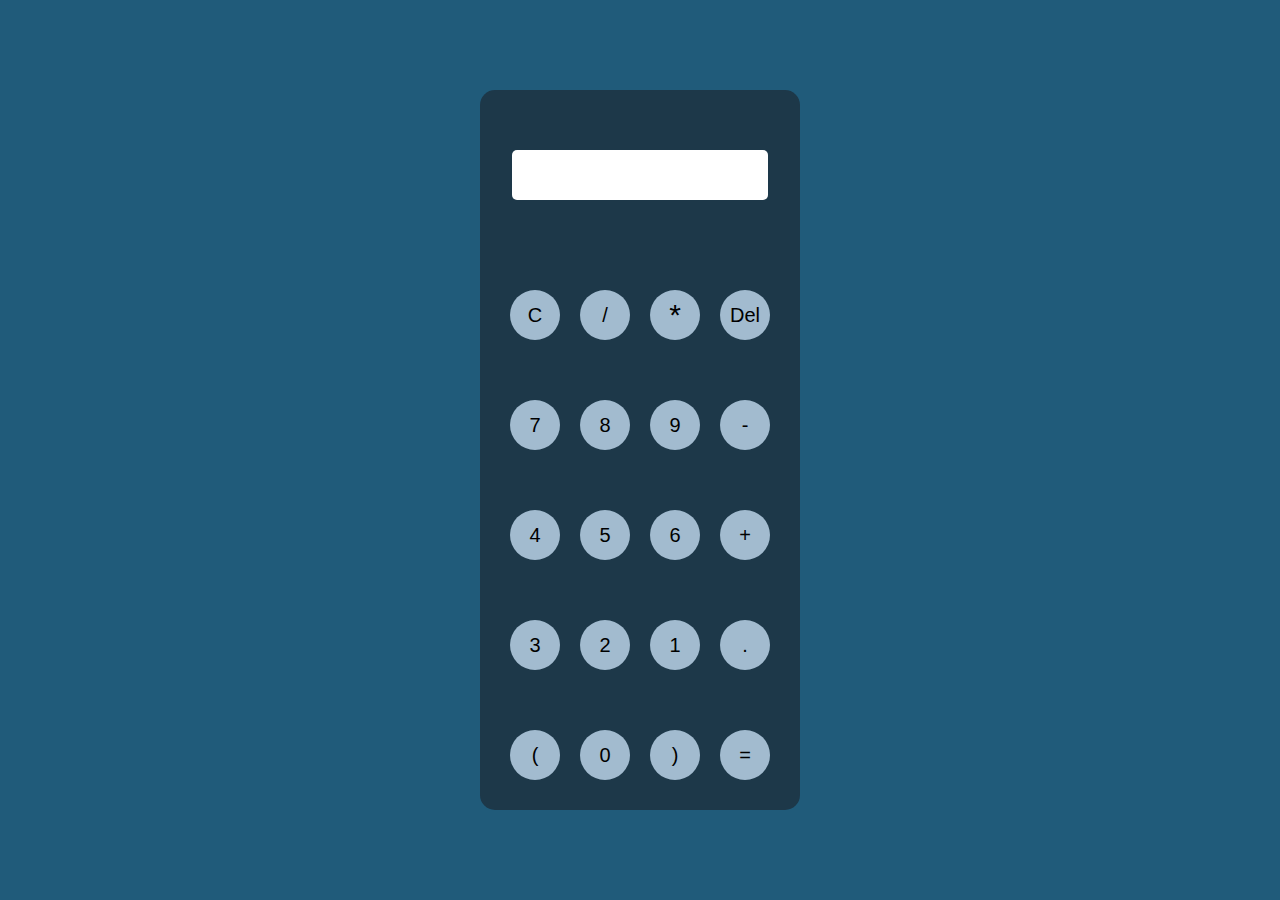
<file: Calculator/index.html>
<!DOCTYPE html>
<html lang="en">

<head>
    <meta charset="UTF-8">
    <meta name="viewport" content="width=device-width, initial-scale=1.0">
    <title>Calculator</title>
    <link rel="stylesheet" href="style.css">
</head>

<body>
    <main class="main">
        <div class="main-block">
            <input class="input" type="text">
            <button class="button">C</button>
            <button class="button">/</button>
            <button class="button multiply">*</button>
            <button class="button">Del</button>
            <button class="button">7</button>
            <button class="button">8</button>
            <button class="button">9</button>
            <button class="button">-</button>
            <button class="button">4</button>
            <button class="button">5</button>
            <button class="button">6</button>
            <button class="button">+</button>
            <button class="button">3</button>
            <button class="button">2</button>
            <button class="button">1</button>
            <button class="button">.</button>
            <button class="button">(</button>
            <button class="button">0</button>
            <button class="button">)</button>
            <button class="button">=</button>
        </div>
    </main>
    <script src="script.js"></script>
</body>

</html>
</file>
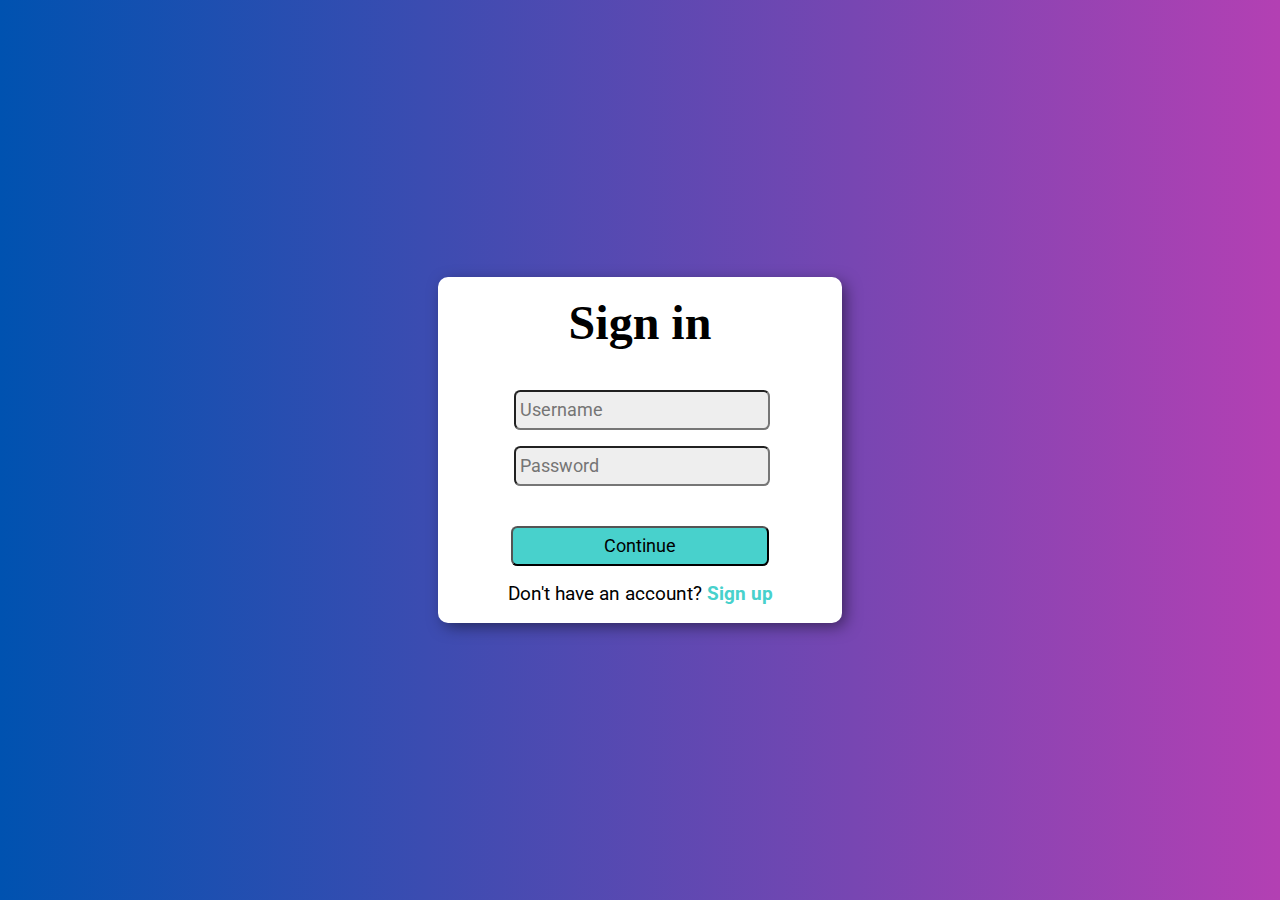
<file: Login form/index.html>
<!DOCTYPE html>
<html lang="en">

<head>
  <meta charset="UTF-8" />
  <meta name="viewport" content="width=device-width, initial-scale=1.0" />
  <title>Login Form</title>
  <link rel="stylesheet" href="style.css" />
</head>

<body>
  <div class="container">
    <form name="signin-form">
      <h1 class="heading">Sign in</h1>
      <div class="signin-input">
        <div class="text-fields">
          <input type="text" id="uname" name="uname" required autocomplete="off" placeholder=" Username" />
        </div>
        <div class="text-fields">
          <input type="password" id="pass" name="pass" required autocomplete="off" placeholder=" Password" />
        </div>
      </div>
      <button type="reset" class="submit" id="submit" onclick="loadData()">Continue</button>
      <p>Don't have an account? <a href="./signup.html" id="signup-link">Sign up</a></p>
  </div>
  </form>
  </div>
</body>
<script src="https://ajax.googleapis.com/ajax/libs/jquery/3.6.0/jquery.min.js"></script>
<script src="script.js"></script>

</html>
</file>
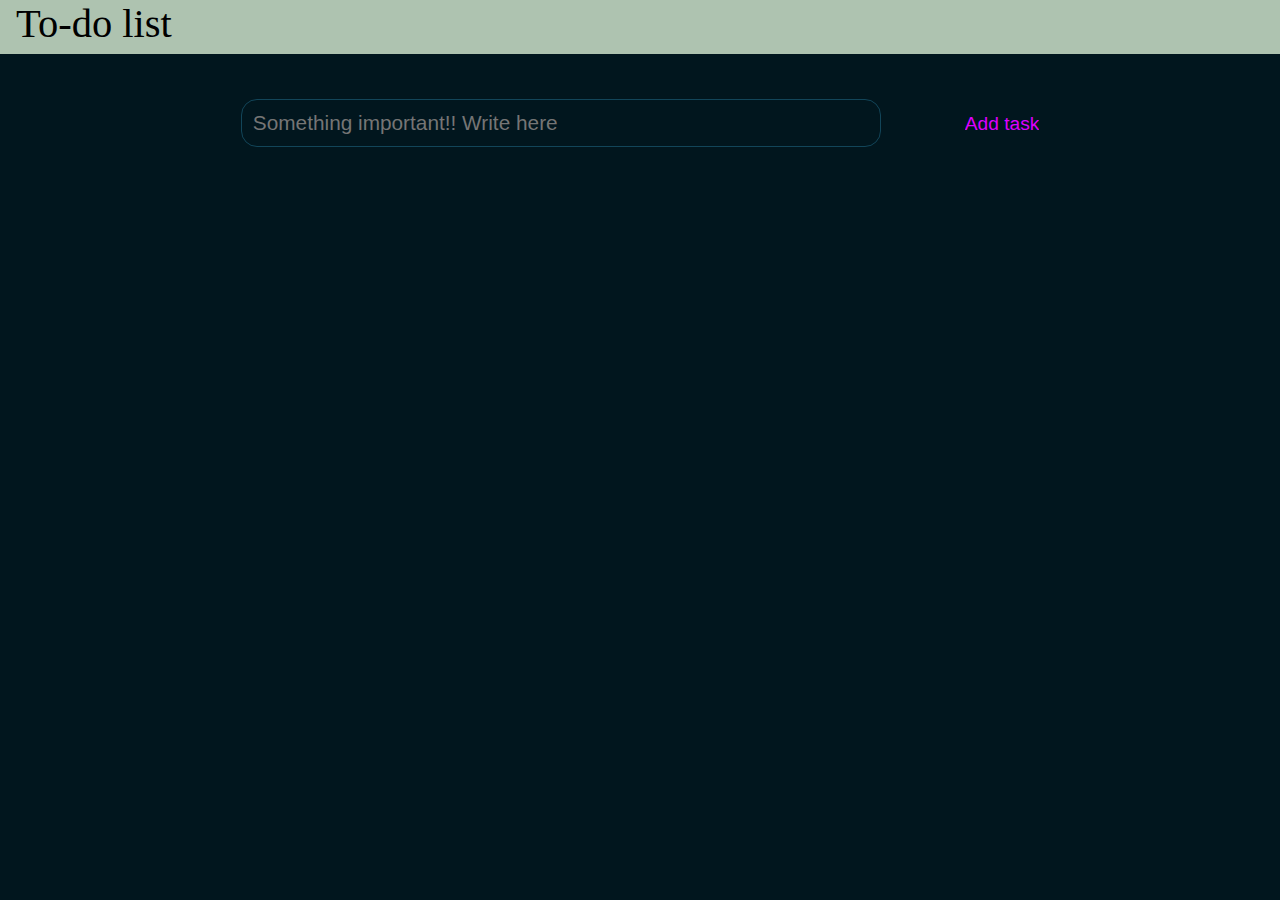
<file: To-Do List/index.html>
<!DOCTYPE html>
<html lang="en">

<head>
  <meta charset="UTF-8" />
  <meta name="viewport" content="width=device-width, initial-scale=1.0" />
  <title>To Do list</title>
  <link rel="stylesheet" href="font-icons/css/all.css" />
  <link rel="stylesheet" href="style.css" />
</head>

<body>
  <header class="title">
    <p>To-do list</p>
  </header>
  <main>
    <section>
      <form class="new-task-form">
        <input maxlength="95" type="text" autocomplete="off" class="newtaskinput" name="newtaskinput"
          placeholder="Something important!! Write here" required />
        <input type="submit" class="new-task-submit" value="Add task" />
      </form>
    </section>
    <!-- Used to display a task -->

    <section class="todo-list">
      <div class="list">
        <div class="todo-items">
          <label>
            <input type="checkbox" />
            <span class="check"></span>
          </label>
          <div class="todo-content">
            <input class="todoinput" type="text" value="" readonly />
          </div>
          <div class="actions">
            <button class="edit">Edit</button>
            <button class="delete">Delete</button>
          </div>
        </div>
      </div>
    </section>

    <section class="todo-list">
      <div class="list"></div>
    </section>
  </main>
  <script src="script.js"></script>
</body>

</html>
</file>
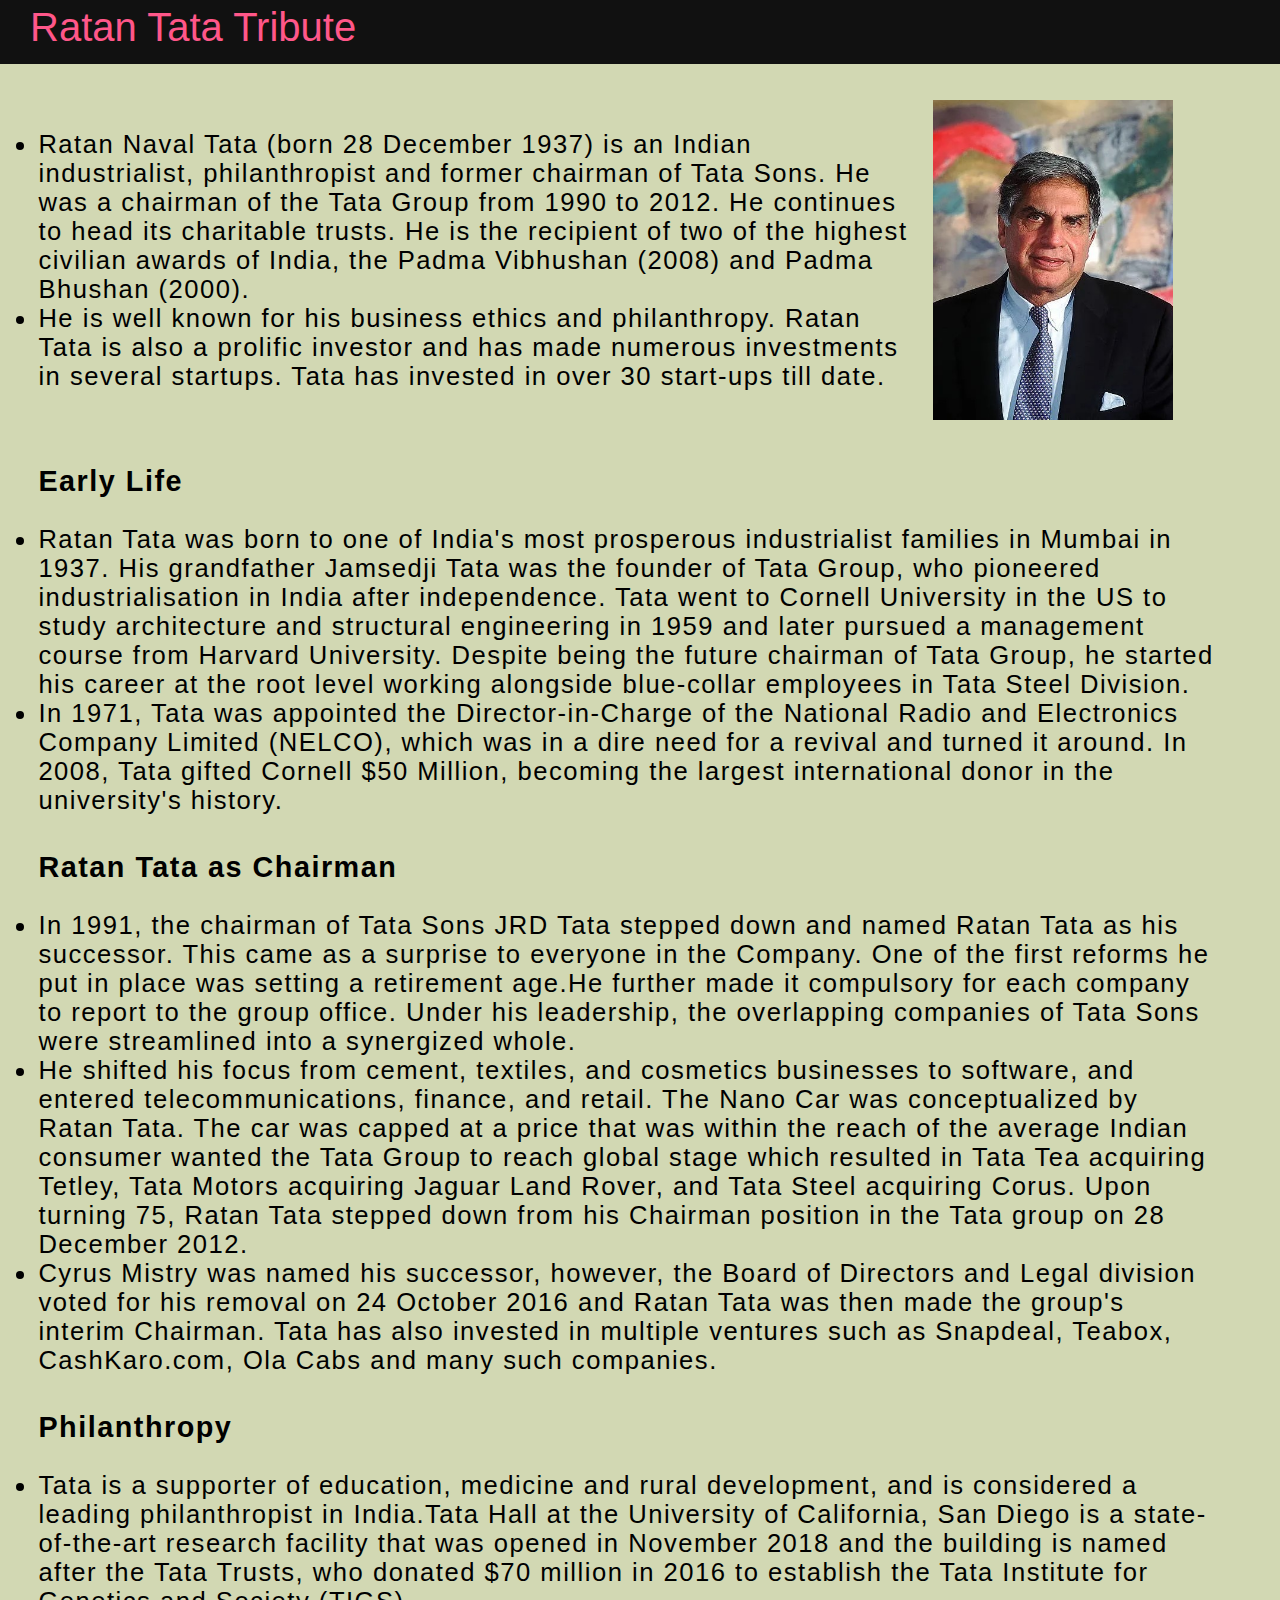
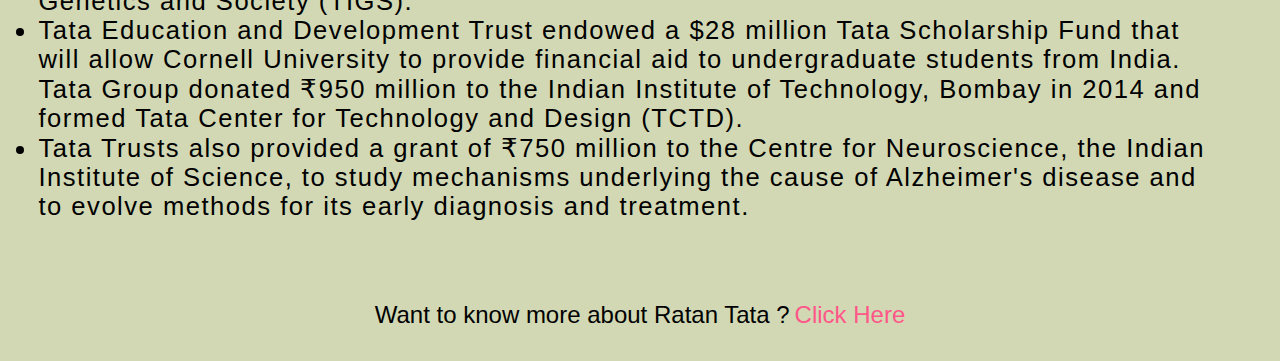
<file: Tribute Page/index.html>
<!DOCTYPE html>
<html lang="en">

<head>
  <meta charset="UTF-8" />
  <meta name="viewport" content="width=device-width, initial-scale=1.0" />
  <title>Tribute Page</title>
  <link rel="stylesheet" href="style.css" />
</head>

<body>
  <header class="name">
    <div>Ratan Tata Tribute</div>
  </header>
  <main class="main-block">
    <div class="Introduction">
      <div class="text-1">
        <ul>
          <li>
            <p>Ratan Naval Tata (born 28 December 1937) is an Indian industrialist, philanthropist and former chairman
              of Tata Sons. He was a chairman of the Tata Group from 1990 to 2012. He continues to head its charitable
              trusts. He is the recipient of two of the highest civilian awards of India, the Padma Vibhushan (2008) and
              Padma Bhushan (2000).</p>
          </li>
          <li>
            <p>He is well known for his business ethics and philanthropy. Ratan Tata is also a prolific investor and has
              made numerous investments in several startups. Tata has invested in over 30 start-ups till date. </p>
          </li>
        </ul>
      </div>
      <div class="photo"></div>
    </div>
    <div class="texts">
      <p class="headings">Early Life</p>
      <ul>
        <li>
          <p>Ratan Tata was born to one of India's most prosperous industrialist families in Mumbai in 1937. His
            grandfather Jamsedji Tata was the founder of Tata Group, who pioneered industrialisation in India after
            independence. Tata went to Cornell University in the US to study architecture and structural engineering in
            1959 and later pursued a management course from Harvard University. Despite being the future chairman of
            Tata Group, he started his career at the root level working alongside blue-collar employees in Tata Steel
            Division. </p>
        </li>
        <li>
          <p></p>In 1971, Tata was appointed the Director-in-Charge of the National Radio and Electronics Company
          Limited (NELCO), which was in a dire need for a revival and turned it around. In 2008, Tata gifted Cornell $50
          Million, becoming the largest international donor in the university's history.</p>
        </li>
      </ul>
    </div>
    <div class="texts">
      <p class="headings">Ratan Tata as Chairman</p>
      <ul>
        <li>
          <p>In 1991, the chairman of Tata Sons JRD Tata stepped down and named Ratan Tata as his successor. This came
            as a surprise to everyone in the Company. One of the first reforms he put in place was setting a retirement
            age.He further made it compulsory for each company to report to the group office. Under his leadership, the
            overlapping companies of Tata Sons were streamlined into a synergized whole. </p>
        </li>
        <li>
          <p> He shifted his focus from cement, textiles, and cosmetics businesses to software, and entered
            telecommunications, finance, and retail. The Nano Car was conceptualized by Ratan Tata. The car was capped
            at a price that was within the reach of the average Indian consumer wanted the Tata Group to reach global
            stage which resulted in Tata Tea acquiring Tetley, Tata Motors acquiring Jaguar Land Rover, and Tata Steel
            acquiring Corus. Upon turning 75, Ratan Tata stepped down from his Chairman position in the Tata group on 28
            December 2012. </p>
        </li>
        <li>
          <p>Cyrus Mistry was named his successor, however, the Board of Directors and Legal division voted for his
            removal on 24 October 2016 and Ratan Tata was then made the group's interim Chairman. Tata has also invested
            in multiple ventures such as Snapdeal, Teabox, CashKaro.com, Ola Cabs and many such companies.</p>
        </li>
      </ul>
    </div>
    <div class="texts">
      <p class="headings">Philanthropy</p>
      <ul>
        <li>
          <p>Tata is a supporter of education, medicine and rural development, and is considered a leading
            philanthropist in India.Tata Hall at the University of California, San Diego is a state-of-the-art research
            facility that was opened in November 2018 and the building is named after the Tata Trusts, who donated $70
            million in 2016 to establish the Tata Institute for Genetics and Society (TIGS). </p>
        </li>
        <li>
          <p> Tata Education and Development Trust endowed a $28 million Tata Scholarship Fund that will allow Cornell
            University to provide financial aid to undergraduate students from India. Tata Group donated ₹950 million to
            the Indian Institute of Technology, Bombay in 2014 and formed Tata Center for Technology and Design (TCTD).
          </p>
        </li>
        <li>
          <p> Tata Trusts also provided a grant of ₹750 million to the Centre for Neuroscience, the Indian Institute of
            Science, to study mechanisms underlying the cause of Alzheimer's disease and to evolve methods for its early
            diagnosis and treatment. </p>
        </li>
      </ul>
    </div>
  </main>
  <footer>
    <p>Want to know more about Ratan Tata ?</p>
    <p><a href="https://en.wikipedia.org/wiki/Ratan_Tata" target="_main" alt="Ratan Tata wikipedia">Click Here</a></p>
  </footer>
</body>

</html>
</file>
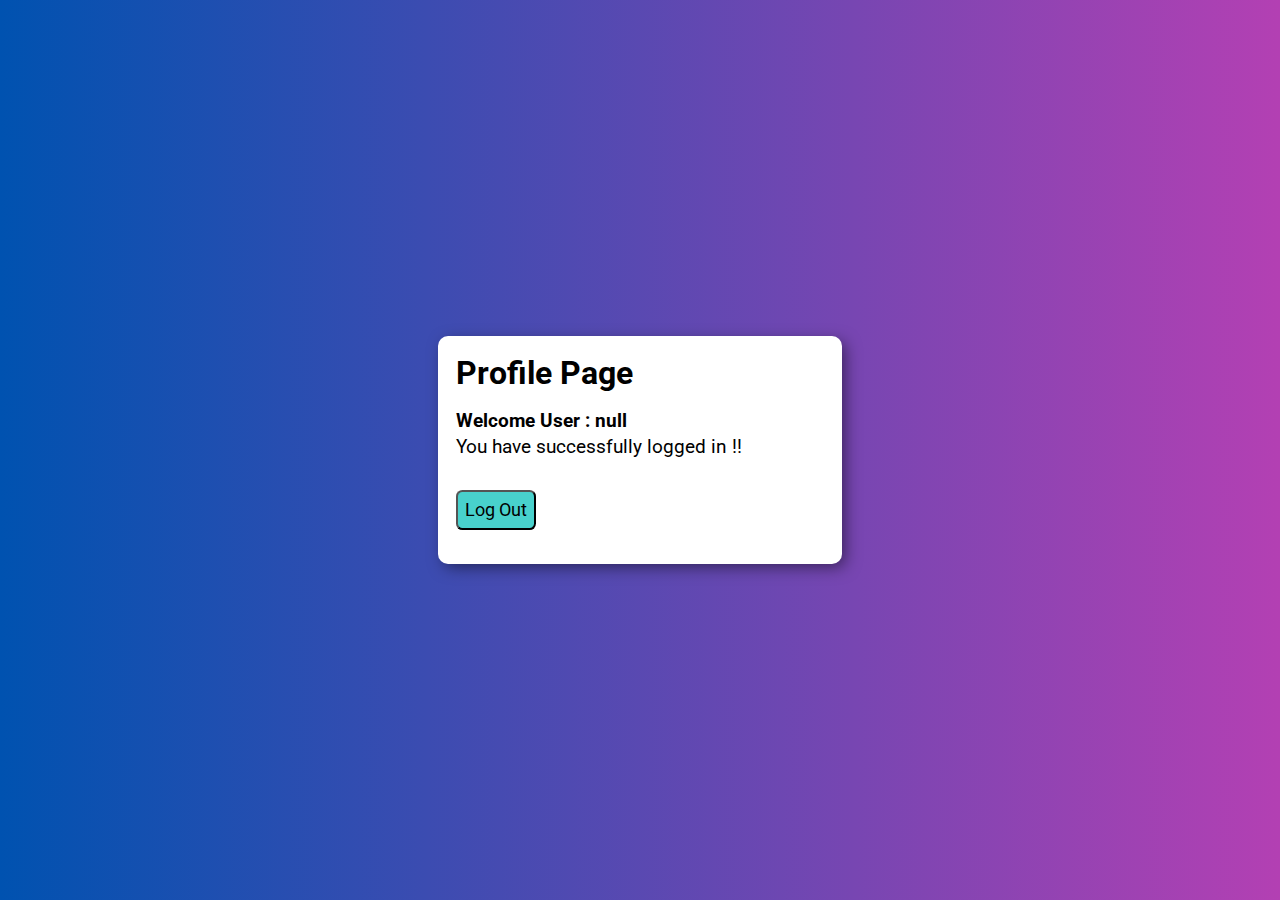
<file: Login form/profile.html>
<!DOCTYPE html>
<html lang="en">

<head>
    <meta charset="UTF-8">
    <meta name="viewport" content="width=device-width, initial-scale=1.0">
    <title>Document</title>
    <link rel="stylesheet" href="style.css" />
</head>

<body>
    <div class="container">
        <div class="details">
            <h1 id="heading">Profile Page</h1>
            <h3>Welcome User :
                <script>
                    document.write(localStorage.getItem("username"));
                </script>
            </h3>
            <p>You have successfully logged in !!</p>
            <button type="reset" class="logout" id="logout" onclick="logOut()">Log Out</button>

        </div>
    </div>
</body>
<script src="https://ajax.googleapis.com/ajax/libs/jquery/3.6.0/jquery.min.js"></script>
<script>
    function logOut() {
        localStorage.removeItem("username");
        localStorage.removeItem("password");
        window.location.href = "index.html";
    }
</script>

</html>
</file>
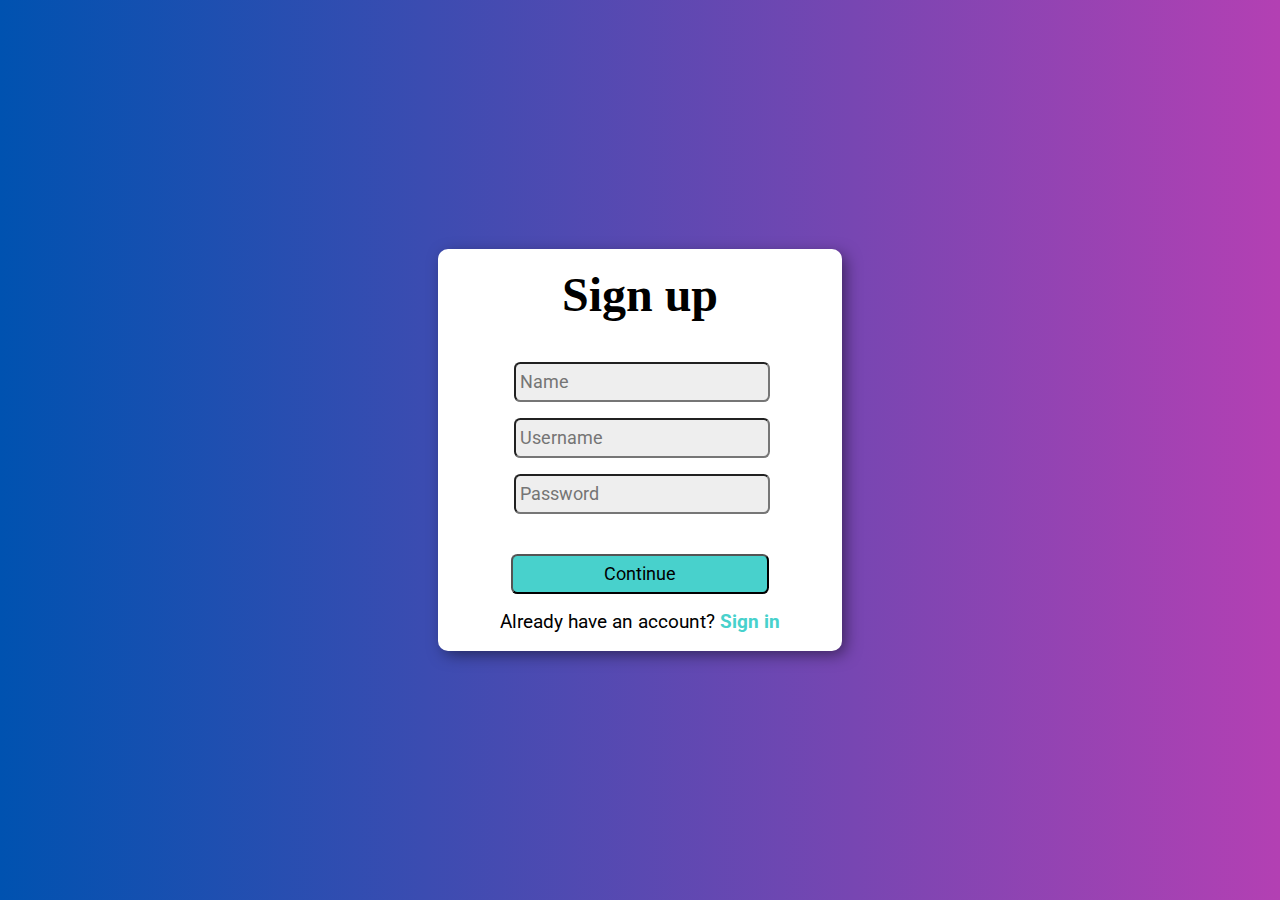
<file: Login form/signup.html>
<!DOCTYPE html>
<html lang="en">
  <head>
    <meta charset="UTF-8" />
    <meta name="viewport" content="width=device-width, initial-scale=1.0" />
    <title>Login Form</title>
    <link rel="stylesheet" href="style.css" />
  </head>
  <body>
    <div class="container">
      <form name="signup-form" id="signup-form">
        <h1 class="heading">Sign up</h1>
        <div class="signup-input">
          <div class="text-fields">
            <input type="text" id="name" name="name" required  autocomplete ="off" placeholder=" Name"/>
          </div>
          <div class="text-fields">
            <input type="text" id="uname" name="uname" required autocomplete="off" placeholder=" Username" />
          </div>
          <div class="text-fields">
            <input type="password" id="pass"  name="pass" required autocomplete="off" placeholder=" Password" />
          </div>
        </div>
          <button type="reset" class="submit" id="submit" onclick="saveData()">Continue</button>
          <p>Already have an account? <a href="./index.html" id="signin-link">Sign in</a></p>
      </form>
    </div>
  </body>
  <script src="https://ajax.googleapis.com/ajax/libs/jquery/3.6.0/jquery.min.js"></script>
  <script src="script.js"></script>
</html>
</file>
<file: Calculator/style.css>
* {
  margin: 0;
  padding: 0;
  box-sizing: border-box;
}

body {
  background-color: #205b7a;
}

.main {
  display: flex;
  justify-content: center;
  margin: 10vh 0;
}

.main-block {
  height: 80vh;
  width: 320px;
  border-radius: 15px;
  background-color: #1d3849;
  display: flex;
  justify-content: center;
  align-items: center;
  flex-wrap: wrap;
  gap: 0 20px;
}

.input {
  height: 50px;
  width: 80%;
  border-radius: 5px;
  margin: 30px;
  font-size: 25px;
  display: block;
  border: none;
}

.button {
  height: 50px;
  width: 50px;
  border-radius: 50%;
  font-size: 20px;
  background-color: #a2bbcf;
  border: none;
  display: flex;
  justify-content: center;
  align-items: center;
}

.multiply {
  font-size: 30px;
}
</file>
<file: Login form/style.css>
@import url("https://fonts.googleapis.com/css2?family=Roboto:ital,wght@0,300;1,100&display=swap");
* {
  margin: 0;
  padding: 0;
  box-sizing: border-box;
}

body {
  height: 100vh;
  display: flex;
  justify-content: center;
  align-items: center;
  background-image: linear-gradient(to right, #0052b0, #b340b3);
}

.container {
  width: 400px;
  max-width: 400px;
  padding: 1rem;
  border-radius: 0.5rem;
  box-shadow:
  inset 0 -3em 3em rgb(0 0 0 / 0%),
  0 0 0 2px white,
  0.3em 0.3em 1em rgb(0 0 0 / 50%);
  background-color: white;
  font-family: "Roboto", sans-serif;
  cursor: pointer;
}

form {
  display: flex;
  flex-direction: column;
  align-items: center;
  font-size: 1.5rem;
}

.heading {
  margin-bottom: 2rem;
  font-family: "Times New Roman", Times, serif;
}

input,
button {
  height: 2.5rem;
  width: 100%;
  border-radius: 0.4rem;
  font-size: 1.1rem;
  font-family: "Roboto", sans-serif;
  background: #eeeeee;
}

input {
  margin: 0.5rem;
}

button {
  margin: 2rem 0 1rem;
  width: 70%;
  background-color: mediumturquoise;
}

input:focus {
  background-color: white;
}

button:hover {
  background-color: #006666;
  color: white;
  transition: 200ms ease-in;
}

button:active {
  transform: scale(0.98);
}

.text-fields {
  width: 16rem;
  margin-left: -12px;
}

#signin-link,
#signup-link {
  font-size: 1.2rem;
  font-weight: 700;
  color: mediumturquoise;
  text-decoration: none;
}

p{
  font-size: 1.2rem;
}

#signin-link:hover,
#signup-link:hover {
  color: #006666;
  transition: 0.5s;
}

#signin-link:active,
#signup-link:active {
  color: mediumturquoise;
  transition: 0.5s;
}

.details h1{
  margin-bottom: 1rem;
}

.details h3 {
  line-height: 1.7rem;
}

.details button{
  width: 5rem;
}
</file>
<file: To-Do List/style.css>
* {
  margin: 0;
  padding: 0;
  box-sizing: border-box;
}

body {
  background-color: #01161e;
}

.title {
  height: 6vh;
  width: 100%;
  background-color: #aec3b0;
}

.title p {
  font-size: 4.5vh;
  margin-left: 1rem;
}

main {
  display: flex;
  flex-direction: column;
  justify-content: center;
  align-items: center;
}

.new-task-form {
  margin: 5vh 0 14vh;
}

input,
button {
  border: none;
  outline: none;
  background: none;
}

.newtaskinput {
  width: 50vw;
  padding: 0.7rem;
  border-radius: 1rem;
  margin-right: 5rem;
  font-size: 1.3rem;
  color: #aec3b0;
  border: 1px solid #124559;
}

.new-task-submit {
  color: #df00ff;
  font-size: 1.2rem;
  cursor: pointer;
}

.new-task-submit:hover,
.edit:hover,
.delete:hover {
  opacity: 0.9;
}

.new-task-submit:active,
.edit:active,
.delete:active {
  opacity: 0.7;
}

input[type="checkbox"] {
  display: none;
}

.check {
  display: flex;
  align-items: center;
  justify-content: center;
  width: 1rem;
  height: 1rem;
  border-radius: 50%;
  border: 2px solid #3a82ee;
  margin-right: 0.5rem;
}

.check::after {
  content: "";
  display: block;
  opacity: 0;
  width: 0px;
  height: 0px;
  background-color: #3a82ee;
  border-radius: 50%;
  transition: 0.2s ease-in-out;
}

input:checked ~ .check::after {
  width: 0.6rem;
  height: 0.6rem;
  opacity: 1;
}

.todo-items {
  display: flex;
  align-items: center;
  justify-content: center;
  margin-bottom: 1rem;
  width: 80vw;
  border-radius: 0.8rem;
  border: 1px solid #124559;
  padding: 0.7rem;
}

.todo-content {
  flex: 1 1 0%;
}

.todo-content input {
  color: #aec3b0;
  font-size: 1.3rem;
  width: 60vw;
}

.todo-items label {
  display: block;
  margin-right: 0.5rem;
  cursor: pointer;
}

.edit,
.delete {
  font-size: 1.3rem;
  margin-right: 1rem;
  cursor: pointer;
}

.edit {
  color: gold;
}

.delete {
  color: red;
}

@media only screen and (max-width: 450px) {
  .title {
    height: 4vh;
  }
  .title p {
    font-size: 3vh;
  }

  .new-task-form {
    margin: 2vh 0 6vh;
  }

  .newtaskinput {
    padding: 0.5rem;
    border-radius: 0.8rem;
    margin-right: 1rem;
    font-size: 0.7rem;
  }

  .new-task-submit {
    font-size: 0.7rem;
  }

  .check {
    width: 0.4rem;
    height: 0.4rem;
    margin: 0 0.2rem;
    border: 1px solid #3a82ee;
  }

  input:checked ~ .check::after {
    width: 0.2rem;
    height: 0.2rem;
  }

  .todo-items {
    margin-bottom: 0.7rem;
    border-radius: 0.6rem;
    padding: 0.1rem;
  }

  .todo-content,
  .actions {
    position: relative;
    bottom: 0.2rem;
  }
  .todo-items label {
    margin-right: 0.4rem;
  }

  .todo-content input {
    font-size: 0.5rem;
  }

  .edit,
  .delete {
    font-size: 0.5rem;
    margin-right: 0.5rem;
  }
}

@media only screen and (min-width: 450px) and (max-width: 900px) {
  .title {
    height: 4.5vh;
  }
  .title p {
    font-size: 3.7vh;
  }

  .new-task-form {
    margin: 3vh 0 10vh;
  }
  .newtaskinput {
    width: 45vw;
    padding: 0.6rem;
    border-radius: 0.8rem;
    margin-right: 2rem;
    font-size: 0.8rem;
    color: #aec3b0;
    border: 1px solid #124559;
  }

  .new-task-submit {
    color: #df00ff;
    font-size: 0.8rem;
  }

  .check {
    width: 0.6rem;
    height: 0.6rem;
    margin: 0 0.4rem;
    border: 1.5px solid #3a82ee;
  }

  input:checked ~ .check::after {
    width: 0.4rem;
    height: 0.4rem;
  }

  .todo-items {
    margin-bottom: 0.9rem;
    border-radius: 0.6rem;
    padding: 0.5rem;
  }

  .todo-items label {
    margin-right: 0.6rem;
  }

  .todo-content input {
    font-size: 0.8rem;
  }

  .edit,
  .delete {
    font-size: 0.8rem;
    margin-right: 0.8rem;
  }
}
</file>
<file: Tribute Page/style.css>
* {
  padding: 0;
  margin: 0;
  box-sizing: border-box;
  font-family: Arial, Helvetica, sans-serif;
  background-color:#d2d8b3;
}

main {
  margin-left: 3vw;
  letter-spacing: 1.5px;
}

.name {
  height: 4rem;
  width: 100%;
  font-size: 2.5rem;
  padding: 5px 30px;
  margin-bottom: 4vh;
  color: #ff5789;
  background-color: #111;
}

.name div {
    background-color: #111;
}
.Introduction {
  display: flex;
  align-items: center;
  margin-bottom: 5vh;
}

.text-1 {
  width: 70%;
  font-size: 1.6rem;
  margin-right: 25px;
}

.photo {
  height: 20rem;
  width: 15rem;
  margin-right: 20px;
  background-image: url("./ratan tata.jpg");
  background-size: cover;
}

.texts {
  font-size: 1.6rem;
  margin: 0 5vw 4vh 0;
}

.headings {
  font-size: 1.8rem;
  font-weight: 550;
  margin-bottom: 3vh;
}

footer{
  display: flex;
  justify-content: center;
  font-size: 1.5rem;
  margin: 5rem 0 2rem;
  column-gap: 5px;
}

footer a {
  text-decoration: none;
  color:#ff5789;
}


@media only screen and (max-width: 450px) {
  .name {
    height: 2rem;
    font-size: 1.2rem;
  }
  .headings {
    font-size: 0.8rem;
  }
  .text-1 {
    font-size: 0.6rem;
  }
  .photo {
    height: 8rem;
    width: 6rem;
  }
  .texts {
    font-size: 0.6rem;
  }

  .headings {
    font-size: 0.9rem;
  }
  footer{
    font-size: 0.6rem;
    margin: 2rem 0 1rem;
  }
}


@media only screen and (max-width: 900px) and (min-width: 450px) {
  .name {
    height: 3rem;
    font-size: 2rem;
  }
  .text-1 {
    font-size: 1.1rem;
  }
  .photo {
    height: 13rem;
    width: 10rem;
  }
  .texts {
    font-size: 1.1rem;
  }

  .headings {
    font-size: 1.6rem;
  }
  footer{
    font-size: 1.1rem;
    margin: 3rem 0 1.5rem;
  }
}
</file>
